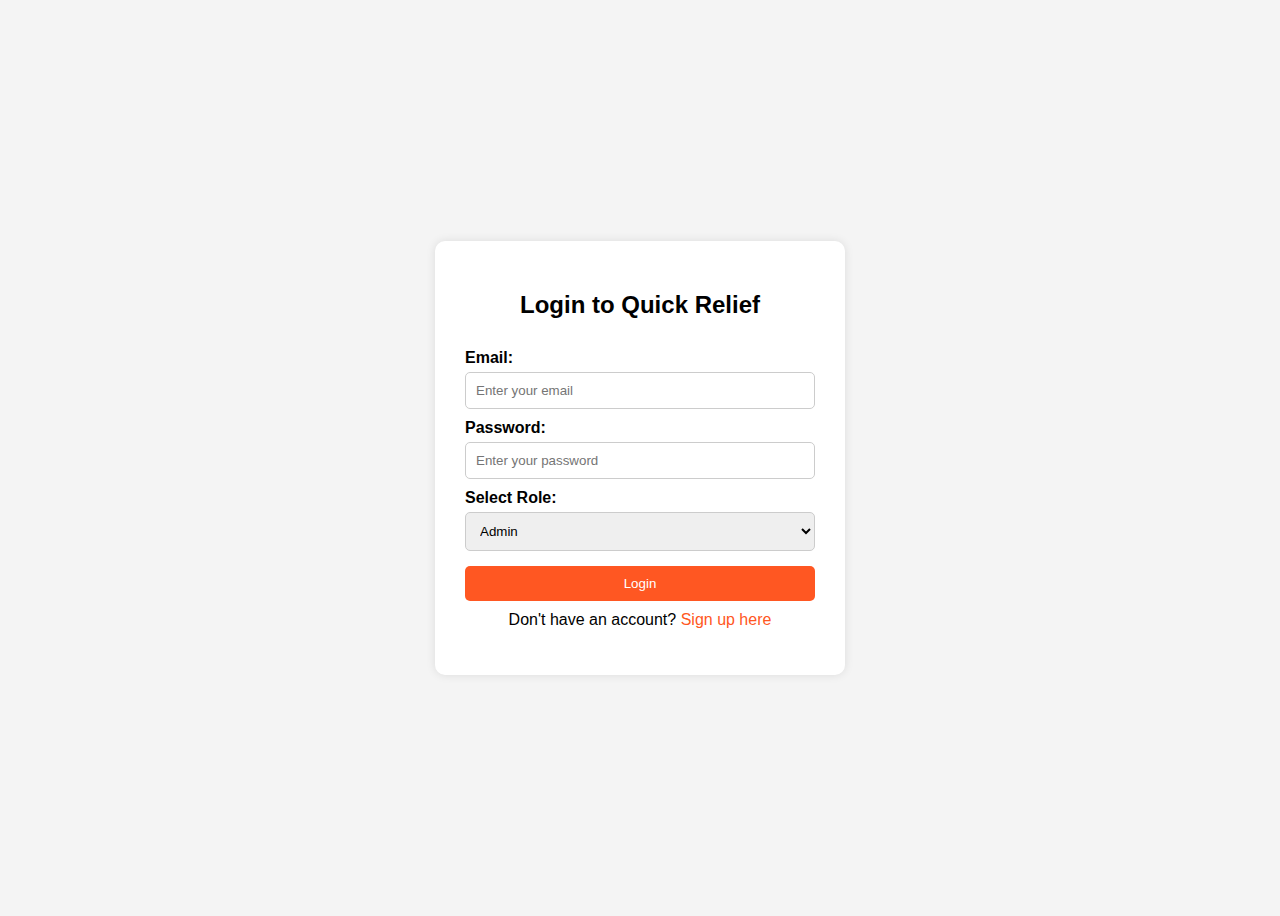
<file: login.html>
<!DOCTYPE html>
<html lang="en">
<head>
    <meta charset="UTF-8">
    <meta name="viewport" content="width=device-width, initial-scale=1.0">
    <title>Login - Quick Relief</title>
    <link rel="stylesheet" href="loginstyle.css">
   

</head>
<body>
    <div class="container">
        <h2>Login to Quick Relief</h2>
        <form id="loginForm">
            <label for="email">Email:</label>
            <input type="email" id="email" placeholder="Enter your email" required>

            <label for="password">Password:</label>
            <input type="password" id="password" placeholder="Enter your password" required>

            <label for="role">Select Role:</label>
            <select id="role" required>
                <option value="admin">Admin</option>
                <option value="subadmin">Sub-Admin</option>
                <option value="victim">Victim</option>
                <option value="authority">Management Authority</option>
            </select>

            <button type="submit">Login</button>
        </form>
        <p>Don't have an account? <a href="signup.html">Sign up here</a></p>
    </div>

    <script src="auth.js"></script> <!-- JavaScript file for handling redirection -->
</body>
</html>
</file>
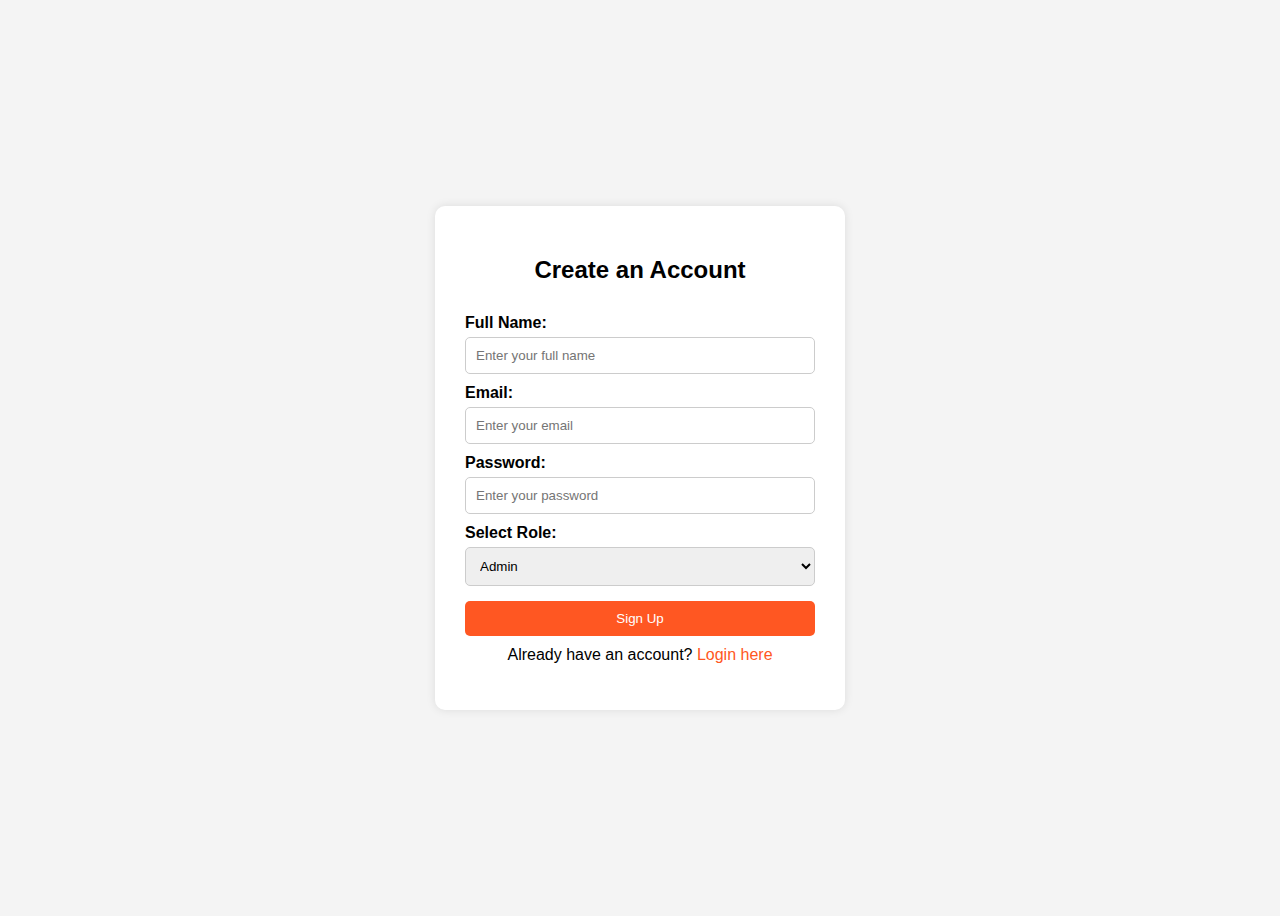
<file: signup.html>
<!DOCTYPE html>
<html lang="en">
<head>
    <meta charset="UTF-8">
    <meta name="viewport" content="width=device-width, initial-scale=1.0">
    <title>Sign Up - Quick Relief</title>
    <link rel="stylesheet" href="loginstyle.css">
  
</head>
<body>
    <div class="container">
        <h2>Create an Account</h2>
        <form id="signupForm">
            <label for="name">Full Name:</label>
            <input type="text" id="name" placeholder="Enter your full name" required>

            <label for="email">Email:</label>
            <input type="email" id="email" placeholder="Enter your email" required>

            <label for="password">Password:</label>
            <input type="password" id="password" placeholder="Enter your password" required>

            <label for="role">Select Role:</label>
            <select id="role" required>
                <option value="admin">Admin</option>
                <option value="subadmin">Sub-Admin</option>
                <option value="victim">Victim</option>
                <option value="authority">Management Authority</option>
            </select>

            <button type="submit">Sign Up</button>
        </form>
        <p>Already have an account? <a href="login.html">Login here</a></p>
    </div>

    <script src="auth.js"></script>
</body>
</html>
</file>
<file: loginstyle.css>
body {
    font-family: Arial, sans-serif;
    background: #f4f4f4;
    display: flex;
    justify-content: center;
    align-items: center;
    height: 100vh;
}

.container {
    background: white;
    padding: 30px;
    border-radius: 10px;
    box-shadow: 0 0 10px rgba(0, 0, 0, 0.1);
    text-align: center;
    width: 350px;
}

h2 {
    margin-bottom: 20px;
}

form {
    display: flex;
    flex-direction: column;
}

label {
    margin-top: 10px;
    text-align: left;
    font-weight: bold;
}

input, select {
    padding: 10px;
    margin-top: 5px;
    border: 1px solid #ccc;
    border-radius: 5px;
}

button {
    margin-top: 15px;
    padding: 10px;
    background: #ff5722;
    color: white;
    border: none;
    border-radius: 5px;
    cursor: pointer;
}

button:hover {
    background: #e64a19;
}

p {
    margin-top: 10px;
}

a {
    color: #ff5722;
    text-decoration: none;
}
</file>
